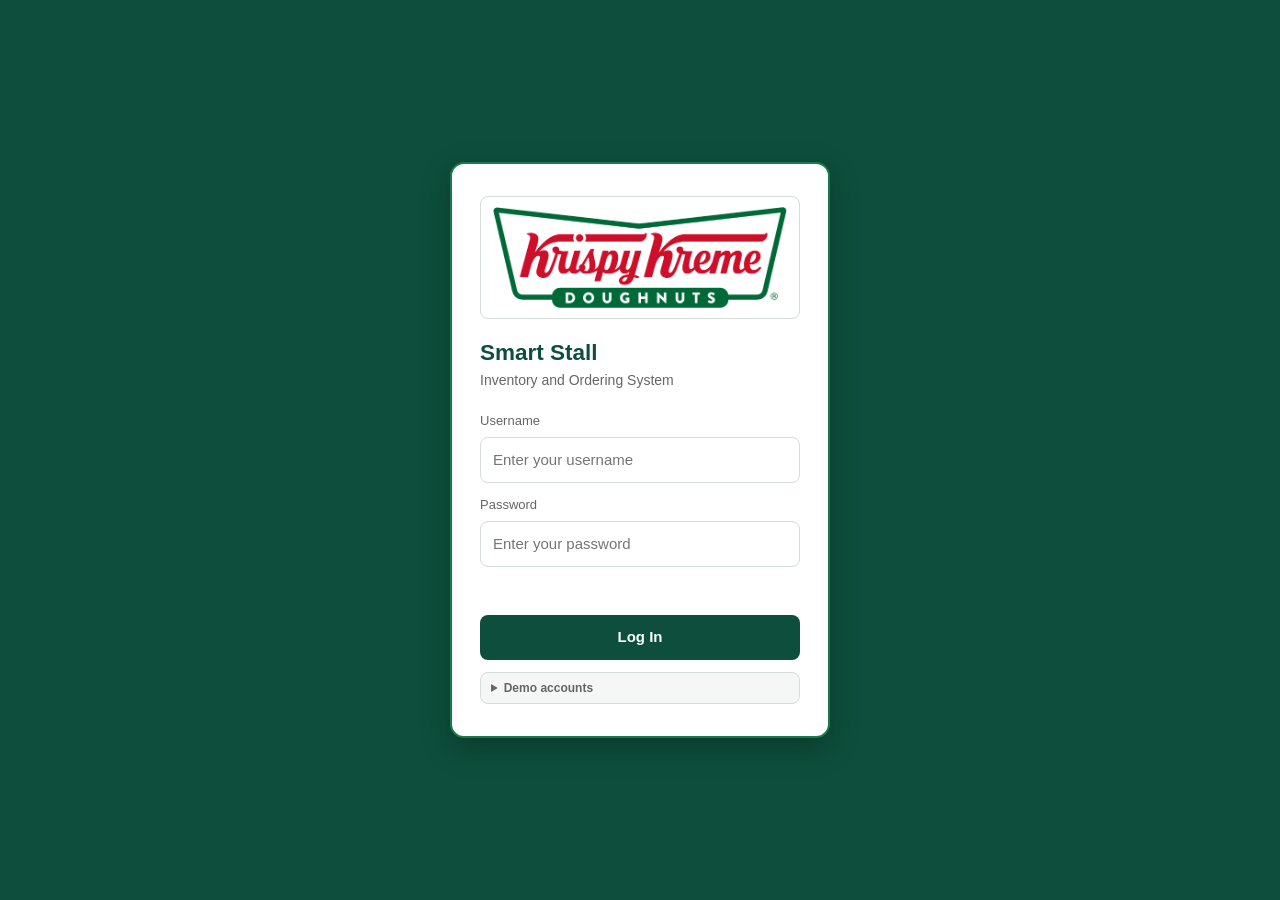
<file: html/index.html>
<!DOCTYPE html>
<html lang="en">
<head>
  <meta charset="UTF-8">
  <meta name="viewport" content="width=device-width, initial-scale=1, viewport-fit=cover">
  <title>Log In - Smart Stall</title>
  <link rel="stylesheet" href="../css/styles.css">
  <link rel="stylesheet" href="../css/login.css">
</head>
<body>
  <div id="login">
    <div class="login-card">
      <div class="logo">
        <img src="../assets/krispy-kreme-logo.webp" alt="Krispy Kreme Doughnuts">
      </div>
      <h2>Smart Stall</h2>
      <p>Inventory and Ordering System</p>
      <label for="user">Username</label>
      <input id="user" placeholder="Enter your username" autocomplete="username">
      <label for="pass">Password</label>
      <input id="pass" type="password" placeholder="Enter your password" autocomplete="current-password">
      <div class="login-err" id="loginErr"></div>
      <button class="btn btn-block" onclick="login()">Log In</button>
      <details class="login-foot">
        <summary>Demo accounts</summary>
        <div class="login-foot-accounts">
          <span>Admin: <code>admin</code> / <code>admin123</code></span>
          <span>Staff: <code>staff</code> / <code>staff123</code></span>
        </div>
      </details>
  </div>
  <div id="toast"></div>
  <script src="../js/core.js"></script>
  <script src="../js/settings.js"></script>
  <script src="../js/dashboard.js"></script>
  <script src="../js/inventory.js"></script>
  <script src="../js/sales.js"></script>
  <script src="../js/forecasting.js"></script>
  <script src="../js/deliveries.js"></script>
  <script src="../js/freshness.js"></script>
  <script src="../js/calendar.js"></script>
  <script src="../js/reports.js"></script>
  <script>
    document.getElementById("pass").addEventListener("keydown", e => {
      if (e.key === "Enter") login();
    });

    if (sessionStorage.getItem("ss_user")) {
      location.replace("dashboard.html");
    }
  </script>
</body>
</html>
</file>
<file: css/styles.css>
:root {
  --font-family-sans: Inter, "Segoe UI", Roboto, Helvetica, Arial, sans-serif;
  --font-size-caption: 0.625rem;
  --font-size-micro: 0.6875rem;
  --font-size-small: 0.75rem;
  --font-size-supporting: 0.8125rem;
  --font-size-label: 0.875rem;
  --font-size-body: 0.9375rem;
  --font-size-section: 1.0625rem;
  --font-size-xl: 1.375rem;
  --font-size-metric: 1.625rem;
  --font-size-page-title: 1.75rem;
  --font-weight-regular: 400;
  --font-weight-medium: 500;
  --font-weight-semibold: 600;
  --font-weight-bold: 700;
  --line-height-body: 1.5;
  --line-height-heading: 1.2;
  --color-text-primary: #1a1a1a;
  --color-text-muted: #666;
  --color-text-heading: #0d4f3c;
  --color-text-inverse: #fff;
  --dark: #0d4f3c;
  --green: #1a7a4c;
  --pale: #e3f0ea;
  --red: #c62828;
  --red-pale: #fde8e8;
  --amber: #c77a00;
  --amber-pale: #fff3d6;
  --blue: #1e5bb8;
  --blue-pale: #e3edfb;
  --purple: #7b4fb0;
  --border: #d6dcd9;
  --muted: #666;
  --text: #1a1a1a;
  --bg: #f5f7f6;
}

* {
  box-sizing: border-box;
}

body {
  margin: 0;
  color: var(--color-text-primary);
  background: var(--bg);
  font-family: var(--font-family-sans);
  font-size: var(--font-size-body);
  line-height: var(--line-height-body);
}

h1,
h2,
h3,
h4 {
  line-height: var(--line-height-heading);
}

button {
  font: inherit;
  cursor: pointer;
}

[hidden] {
  display: none !important;
}

.hidden {
  display: none !important;
}

/* Brand */
.logo {
  padding: 10px 12px;
  background: #fff;
  border-radius: 8px;
  text-align: center;
}

.logo img {
  display: block;
  width: 100%;
  height: auto;
}

label {
  display: block;
  margin: 12px 0 6px;
  color: var(--color-text-muted);
  font-size: var(--font-size-supporting);
  font-weight: var(--font-weight-medium);
}

input {
  width: 100%;
  padding: 11px 12px;
  border: 1px solid var(--border);
  border-radius: 8px;
  font: inherit;
}

input:focus {
  border-color: var(--green);
  outline: 2px solid var(--green);
}

.btn {
  padding: 11px 18px;
  background: var(--dark);
  border: 0;
  border-radius: 8px;
  color: var(--color-text-inverse);
  font-size: var(--font-size-body);
  font-weight: var(--font-weight-bold);
}

.btn:hover {
  background: var(--green);
}

.btn-outline {
  padding: 9px 16px;
  background: #fff;
  border: 2px solid var(--dark);
  border-radius: 8px;
  color: var(--dark);
  font-weight: var(--font-weight-bold);
}

.btn-outline:hover {
  background: var(--pale);
}

/* App shell and navigation */
#app {
  display: flex;
  min-height: 100vh;
}

.sidebar {
  display: flex;
  position: sticky;
  top: 0;
  align-self: flex-start;
  width: 240px;
  height: 100vh;
  height: 100dvh;
  flex-shrink: 0;
  flex-direction: column;
  padding: 16px;
  background: var(--dark);
  color: #fff;
}

.sidebar .logo {
  margin-bottom: 16px;
}

.nav a {
  display: flex;
  align-items: center;
  gap: 10px;
  margin-bottom: 4px;
  padding: 12px 14px;
  border-radius: 8px;
  color: #fff;
  font-size: var(--font-size-body);
  text-decoration: none;
}

.nav {
  min-height: 0;
  flex: 1;
  overflow-y: auto;
}

.nav a::before,
.side-bottom a::before {
  width: 16px;
  flex: 0 0 16px;
  color: rgba(255, 255, 255, 0.8);
  font-size: var(--font-size-body);
  line-height: 1;
  text-align: center;
}

.nav a[data-page="dashboard"]::before { content: "\25A6"; }
.nav a[data-page="inventory"]::before { content: "\25A3"; }
.nav a[data-page="sales"]::before { content: "\2197"; }
.nav a[data-page="order"]::before { content: "\2637"; }
.nav a[data-page="forecasting"]::before { content: "\25F7"; }
.nav a[data-page="deliveries"]::before { content: "\21E2"; }
.nav a[data-page="freshness"]::before { content: "\25C9"; }
.nav a[data-page="calendar"]::before { content: "\25A6"; }
.nav a[data-page="reports"]::before { content: "\25A4"; }

.nav a:hover {
  background: rgba(255, 255, 255, 0.08);
}

.nav a.active {
  background: var(--green);
  font-weight: var(--font-weight-bold);
}

.side-bottom {
  margin-top: auto;
  flex-shrink: 0;
}

.side-bottom a {
  display: flex;
  align-items: center;
  gap: 10px;
  padding: 10px 14px;
  color: #fff;
  font-size: var(--font-size-body);
  text-decoration: none;
  cursor: pointer;
}

.side-bottom a[data-page="settings"]::before { content: "\2699"; }
.side-bottom a:not([data-page])::before { content: "\21AA"; }

.side-bottom a:hover {
  background: rgba(255, 255, 255, 0.08);
}

.side-bottom a.active {
  background: var(--green);
  border-radius: 8px;
  font-weight: var(--font-weight-bold);
}

.main {
  flex: 1;
  min-width: 0;
  padding: 24px 28px;
  background: #fff;
}

.topbar {
  display: flex;
  flex-wrap: wrap;
  align-items: flex-start;
  justify-content: space-between;
  gap: 16px;
  margin-bottom: 18px;
}

.topbar h1 {
  margin: 0;
  color: var(--color-text-heading);
  font-size: var(--font-size-page-title);
  font-weight: var(--font-weight-semibold);
}

.sub {
  margin-top: 4px;
  color: var(--color-text-muted);
  font-size: var(--font-size-body);
}

.who {
  font-size: var(--font-size-body);
  text-align: right;
}

.who .date {
  margin-top: 4px;
  color: var(--color-text-muted);
  font-size: var(--font-size-label);
}

.note {
  margin-top: 16px;
  color: var(--color-text-muted);
  font-size: var(--font-size-supporting);
}

/* Forms and page actions */
.form-grid {
  display: grid;
  grid-template-columns: repeat(auto-fit, minmax(190px, 1fr));
  align-items: end;
  gap: 14px;
}

.form-grid label,
.toolbar label {
  margin: 0;
  color: var(--color-text-primary);
}

.form-grid input,
.form-grid select,
.toolbar select {
  display: block;
  width: 100%;
  margin-top: 6px;
  padding: 10px 12px;
  border: 1px solid var(--border);
  border-radius: 8px;
  background: #fff;
  font: inherit;
}

.form-grid button {
  min-height: 42px;
}

.form-grid .wide {
  grid-column: 1 / -1;
}

.toolbar,
.action-list {
  display: flex;
  flex-wrap: wrap;
  align-items: end;
  gap: 12px;
  margin: 14px 0;
}

.action-list {
  align-items: stretch;
  flex-direction: column;
}

.action-list a {
  text-align: center;
  text-decoration: none;
}

.quantity-input {
  width: 100px;
  min-width: 72px;
}

.red {
  color: var(--red);
}

/* Cards and grids */
.grid {
  display: grid;
  gap: 14px;
}

.g4 {
  grid-template-columns: repeat(4, 1fr);
}

.g3 {
  grid-template-columns: repeat(3, 1fr);
}

.g2 {
  grid-template-columns: 1.3fr 1fr;
}

.g6 {
  grid-template-columns: repeat(6, 1fr);
}

.card {
  margin-bottom: 14px;
  padding: 16px 18px;
  background: #fff;
  border: 1px solid var(--border);
  border-radius: 12px;
}

.card h3 {
  margin: 0 0 12px;
  color: var(--color-text-heading);
  font-size: var(--font-size-section);
  font-weight: var(--font-weight-semibold);
}

.card.pale {
  background: var(--pale);
  border-color: var(--pale);
}

.stat .lbl {
  color: var(--color-text-muted);
  font-size: var(--font-size-label);
}

.stat .val {
  margin: 8px 0 4px;
  color: var(--color-text-primary);
  font-size: var(--font-size-metric);
  font-weight: var(--font-weight-bold);
}

.stat .sm {
  color: var(--color-text-muted);
  font-size: var(--font-size-supporting);
}

.chart-card {
  min-width: 0;
}

.chart-card h3 {
  margin-bottom: 16px;
}

.bar-chart {
  display: grid;
  gap: 12px;
}

.bar-chart-row {
  display: grid;
  grid-template-columns: minmax(100px, 160px) minmax(0, 1fr) 90px;
  align-items: center;
  gap: 12px;
}

.bar-chart-label {
  overflow: hidden;
  color: var(--color-text-primary);
  text-overflow: ellipsis;
  white-space: nowrap;
}

.bar-chart-bars {
  display: grid;
  gap: 4px;
}

.bar-track {
  height: 12px;
  overflow: hidden;
  background: var(--pale);
  border-radius: 8px;
}

.bar-fill {
  display: block;
  height: 100%;
  background: var(--green);
  border-radius: inherit;
}

.bar-fill.secondary,
.chart-key.secondary {
  background: var(--amber);
}

.bar-chart-value {
  color: var(--color-text-primary);
  font-size: var(--font-size-supporting);
  text-align: right;
  white-space: nowrap;
}

.bar-chart-value small {
  display: block;
  color: var(--color-text-muted);
}

.chart-legend {
  display: flex;
  gap: 16px;
  margin: -4px 0 14px;
  color: var(--color-text-muted);
  font-size: var(--font-size-supporting);
}

.chart-legend span {
  display: inline-flex;
  align-items: center;
  gap: 6px;
}

.chart-key {
  width: 10px;
  height: 10px;
  background: var(--green);
  border-radius: 50%;
}

.chart-empty {
  margin: 0;
  color: var(--color-text-muted);
}

.report-panel {
  min-width: 0;
  margin-bottom: 14px;
  padding: 14px 16px;
}

.report-panel h3 {
  margin-bottom: 14px;
  font-size: var(--font-size-body);
}

.report-panel h3 span,
.report-panel h3 small {
  color: var(--color-text-muted);
  font-size: var(--font-size-small);
  font-weight: var(--font-weight-regular);
}

.donut-layout {
  display: grid;
  grid-template-columns: minmax(88px, 112px) minmax(0, 1fr);
  align-items: center;
  gap: 12px;
  min-height: 170px;
}

.donut {
  width: 112px;
  height: 112px;
  background: var(--donut-gradient);
}

.donut::after {
  display: none;
}

.donut-hole {
  position: absolute;
  inset: 27px;
  display: flex;
  flex-direction: column;
  align-items: center;
  justify-content: center;
  background: #fff;
  border-radius: 50%;
  text-align: center;
}

.donut-hole strong {
  max-width: 100%;
  overflow: hidden;
  color: var(--color-text-primary);
  font-size: var(--font-size-section);
  text-overflow: ellipsis;
}

.donut-hole span {
  color: var(--color-text-muted);
  font-size: var(--font-size-caption);
}

.donut-legend {
  display: grid;
  gap: 9px;
  margin: 0;
  padding: 0;
  list-style: none;
}

.donut-legend li {
  display: grid;
  grid-template-columns: 9px minmax(0, 1fr) auto;
  align-items: center;
  gap: 4px 6px;
  font-size: var(--font-size-micro);
}

.donut-legend i {
  width: 9px;
  height: 9px;
  background: var(--legend-color, var(--green));
  border-radius: 50%;
}

.donut-legend span {
  overflow-wrap: anywhere;
}

.donut-legend b {
  color: var(--color-text-primary);
  text-align: right;
  white-space: nowrap;
}

.donut-legend small {
  grid-column: 3;
  color: var(--color-text-muted);
  text-align: right;
}

body[data-theme="dark"] .main .donut-hole {
  background: #1c2520;
}

.green {
  color: var(--green) !important;
}

.red {
  color: var(--red) !important;
}

.amber {
  color: var(--amber) !important;
}

.dkgreen {
  color: var(--dark) !important;
}

/* Tables */
table {
  width: 100%;
  border-collapse: collapse;
  font-size: var(--font-size-body);
}

th {
  padding: 12px;
  background: var(--pale);
  color: var(--dark);
  font-size: var(--font-size-body);
  text-align: left;
}

td {
  padding: 12px;
  border-bottom: 1px solid var(--border);
}

th:first-child {
  border-radius: 8px 0 0 8px;
}

th:last-child {
  border-radius: 0 8px 8px 0;
}

.tbl-wrap {
  overflow-x: auto;
  border: 1px solid var(--border);
  border-radius: 10px;
}

.tbl-wrap table tr:last-child td {
  border-bottom: 0;
}

/* Status badges */
.badge {
  display: inline-block;
  padding: 4px 12px;
  border-radius: 14px;
  font-size: var(--font-size-supporting);
  font-weight: var(--font-weight-bold);
}

.b-green {
  background: var(--pale);
  color: var(--green);
}

.b-red {
  background: var(--red-pale);
  color: var(--red);
}

.b-amber {
  background: var(--amber-pale);
  color: var(--amber);
}

.b-blue {
  background: var(--blue-pale);
  color: var(--blue);
}

.b-gray {
  background: #eee;
  color: #555;
}

/* Charts */
.hbar {
  display: grid;
  grid-template-columns: 150px 1fr 90px;
  align-items: center;
  gap: 12px;
  margin: 14px 0;
  font-size: var(--font-size-body);
}

.track {
  height: 22px;
  overflow: hidden;
  background: #eef2f0;
  border-radius: 6px;
}

.fill {
  height: 100%;
  background: var(--green);
  border-radius: 6px;
}

.hbar .nums {
  color: var(--color-text-muted);
  text-align: right;
}

.donut-wrap {
  display: flex;
  flex-wrap: wrap;
  align-items: center;
  justify-content: center;
  gap: 28px;
  padding: 10px 0;
}

.donut {
  position: relative;
  width: 200px;
  height: 200px;
  border-radius: 50%;
}

.donut::after {
  position: absolute;
  display: flex;
  inset: 50px;
  align-items: center;
  justify-content: center;
  background: #fff;
  border-radius: 50%;
  content: attr(data-center);
  font-size: var(--font-size-xl);
  font-weight: var(--font-weight-bold);
  line-height: 1.1;
  text-align: center;
  white-space: pre-line;
}

.report-panel .donut {
  width: 112px;
  height: 112px;
  flex: 0 0 112px;
  background: var(--donut-gradient);
}

.report-panel .donut::after {
  display: none;
}

.legend div {
  display: flex;
  justify-content: space-between;
  gap: 24px;
  min-width: 210px;
  padding: 6px 0;
  font-size: var(--font-size-body);
}

.dot {
  display: inline-block;
  width: 12px;
  height: 12px;
  margin-right: 8px;
  border-radius: 50%;
}

.cols {
  display: flex;
  height: 220px;
  align-items: flex-end;
  gap: 14px;
  padding: 0 4px;
  border-bottom: 1px solid var(--border);
}

.colgrp {
  display: flex;
  height: 100%;
  flex: 1;
  flex-direction: column;
  align-items: center;
  justify-content: flex-end;
}

.bars {
  display: flex;
  height: 100%;
  align-items: flex-end;
  gap: 3px;
}

.bar {
  width: 18px;
  border-radius: 4px 4px 0 0;
}

.colgrp span {
  margin-top: 6px;
  color: var(--color-text-muted);
  font-size: var(--font-size-supporting);
}

/* Toast notifications */
#toast {
  position: fixed;
  z-index: 9;
  bottom: 24px;
  left: 50%;
  padding: 12px 20px;
  transform: translateX(-50%) translateY(120px);
  background: var(--dark);
  border-radius: 8px;
  color: #fff;
  font-size: var(--font-size-body);
  transition: transform 0.3s;
}

#toast.show {
  transform: translateX(-50%) translateY(0);
}

body[data-theme="dark"] {
  --color-text-primary: #e6eee9;
  --color-text-muted: #c1ccc5;
  --color-text-heading: #b7f4d0;
  --color-text-inverse: #fff;
  --dark: #173a2b;
  --green: #238253;
  --pale: #263c31;
  --red: #ff7777;
  --red-pale: #4a2b2b;
  --amber: #f0b84c;
  --amber-pale: #493b21;
  --blue: #8db8ff;
  --blue-pale: #293a52;
  --border: #3a4a41;
  --muted: #c1ccc5;
  --text: #e6eee9;
  --bg: #141b17;
}

body[data-theme="dark"] .topbar h1,
body[data-theme="dark"] .card h3,
body[data-theme="dark"] th,
body[data-theme="dark"] .dkgreen {
  color: var(--color-text-heading);
}

body[data-theme="dark"] .green,
body[data-theme="dark"] .b-green {
  color: #85e2a8 !important;
}

body[data-theme="dark"] .red,
body[data-theme="dark"] .b-red {
  color: #ff9a9a !important;
}

body[data-theme="dark"] .amber,
body[data-theme="dark"] .b-amber {
  color: #ffd27b !important;
}

body[data-theme="dark"] .b-blue {
  color: #b5d1ff;
}

body[data-theme="dark"] .main,
body[data-theme="dark"] .card {
  background: #1c2520;
}

body[data-theme="dark"] .card.pale {
  background: var(--pale);
}

body[data-theme="dark"] .main input,
body[data-theme="dark"] .main select,
body[data-theme="dark"] .main .btn-outline {
  background: #202c26;
  color: var(--color-text-primary);
}

body[data-theme="dark"] .main .donut::after {
  background: #1c2520;
  color: var(--color-text-primary);
}

body[data-theme="dark"] .track {
  background: #303c35;
}

body[data-theme="dark"] .b-gray {
  background: #3b4640;
  color: #d0d8d3;
}

/* Responsive layout */
@media (max-width: 900px) {
  #app {
    flex-direction: column;
  }

  .sidebar {
    position: static;
    align-self: stretch;
    width: 100%;
    height: 100vh;
    height: 100dvh;
    flex-shrink: 0;
  }

  .nav {
    display: flex;
    min-height: 0;
    flex: 1;
    flex-direction: column;
    align-items: stretch;
    overflow-y: auto;
    gap: 4px;
  }

  .nav a {
    margin: 0;
    padding: 12px 14px;
    font-size: var(--font-size-body);
  }

  .side-bottom {
    flex-shrink: 0;
  }

  .g4,
  .g6 {
    grid-template-columns: repeat(2, 1fr);
  }

  .g3,
  .g2 {
    grid-template-columns: 1fr;
  }

  .donut-layout {
    grid-template-columns: 100px minmax(0, 1fr);
    gap: 8px;
  }

  .donut {
    width: 100px;
    height: 100px;
  }

  .report-panel .donut {
    width: 100px;
    height: 100px;
    flex-basis: 100px;
  }

  .donut-hole {
    inset: 24px;
  }

  .bar-chart-row {
    grid-template-columns: minmax(72px, 110px) minmax(0, 1fr) 78px;
    gap: 8px;
  }

  .hbar {
    grid-template-columns: 110px 1fr 80px;
  }
}

@media print {
  .sidebar,
  .toolbar,
  .btn,
  .btn-outline,
  .screen-only,
  #toast {
    display: none !important;
  }

  #app,
  .main {
    display: block;
    padding: 0;
  }

  .main {
    background: #fff;
    color: #000;
  }

  .topbar h1,
  .topbar .sub,
  .who,
  .card h3,
  .note,
  .card p {
    color: #000;
  }

  .card,
  .card.pale {
    padding: 8px 0;
    background: #fff;
    border: 0;
  }

  .tbl-wrap {
    overflow: visible;
  }

  table {
    min-width: 0;
  }

  th,
  td {
    padding: 6px;
    color: #000;
  }

  .quantity-input {
    width: 70px;
    padding: 2px;
    border: 0;
    color: #000;
  }
}
</file>
<file: css/login.css>
#login {
  display: flex;
  min-height: 100vh;
  align-items: center;
  justify-content: center;
  padding: 20px;
  background: var(--dark);
}

.login-card {
  width: 100%;
  max-width: 380px;
  padding: 32px 28px;
  background: #fff;
  border: 2px solid var(--green);
  border-radius: 14px;
  box-shadow: 0 10px 30px rgba(0, 0, 0, 0.25);
}

.login-card .logo {
  margin-bottom: 20px;
  border: 1px solid var(--border);
}

.login-card h2 {
  margin: 0 0 4px;
  color: var(--color-text-heading);
  font-weight: var(--font-weight-semibold);
}

.login-card p {
  margin: 0 0 20px;
  color: var(--color-text-muted);
  font-size: var(--font-size-label);
}

.btn-block {
  width: 100%;
  margin-top: 20px;
}

.login-err {
  min-height: 18px;
  margin-top: 10px;
  color: var(--red);
  font-size: var(--font-size-supporting);
}

.login-foot {
  margin-top: 12px;
  background: var(--bg);
  border: 1px solid var(--border);
  border-radius: 8px;
  font-size: var(--font-size-small);
  line-height: 1.4;
}

.login-foot summary {
  padding: 7px 10px;
  color: var(--color-text-muted);
  cursor: pointer;
  font-weight: var(--font-weight-bold);
}

.login-foot-accounts {
  display: grid;
  gap: 3px;
  padding: 0 10px 8px;
  color: var(--color-text-primary);
}

.login-foot code {
  font-family: inherit;
  font-weight: var(--font-weight-bold);
}

body[data-theme="dark"] .login-card h2 {
  color: var(--color-text-heading);
}
</file>
